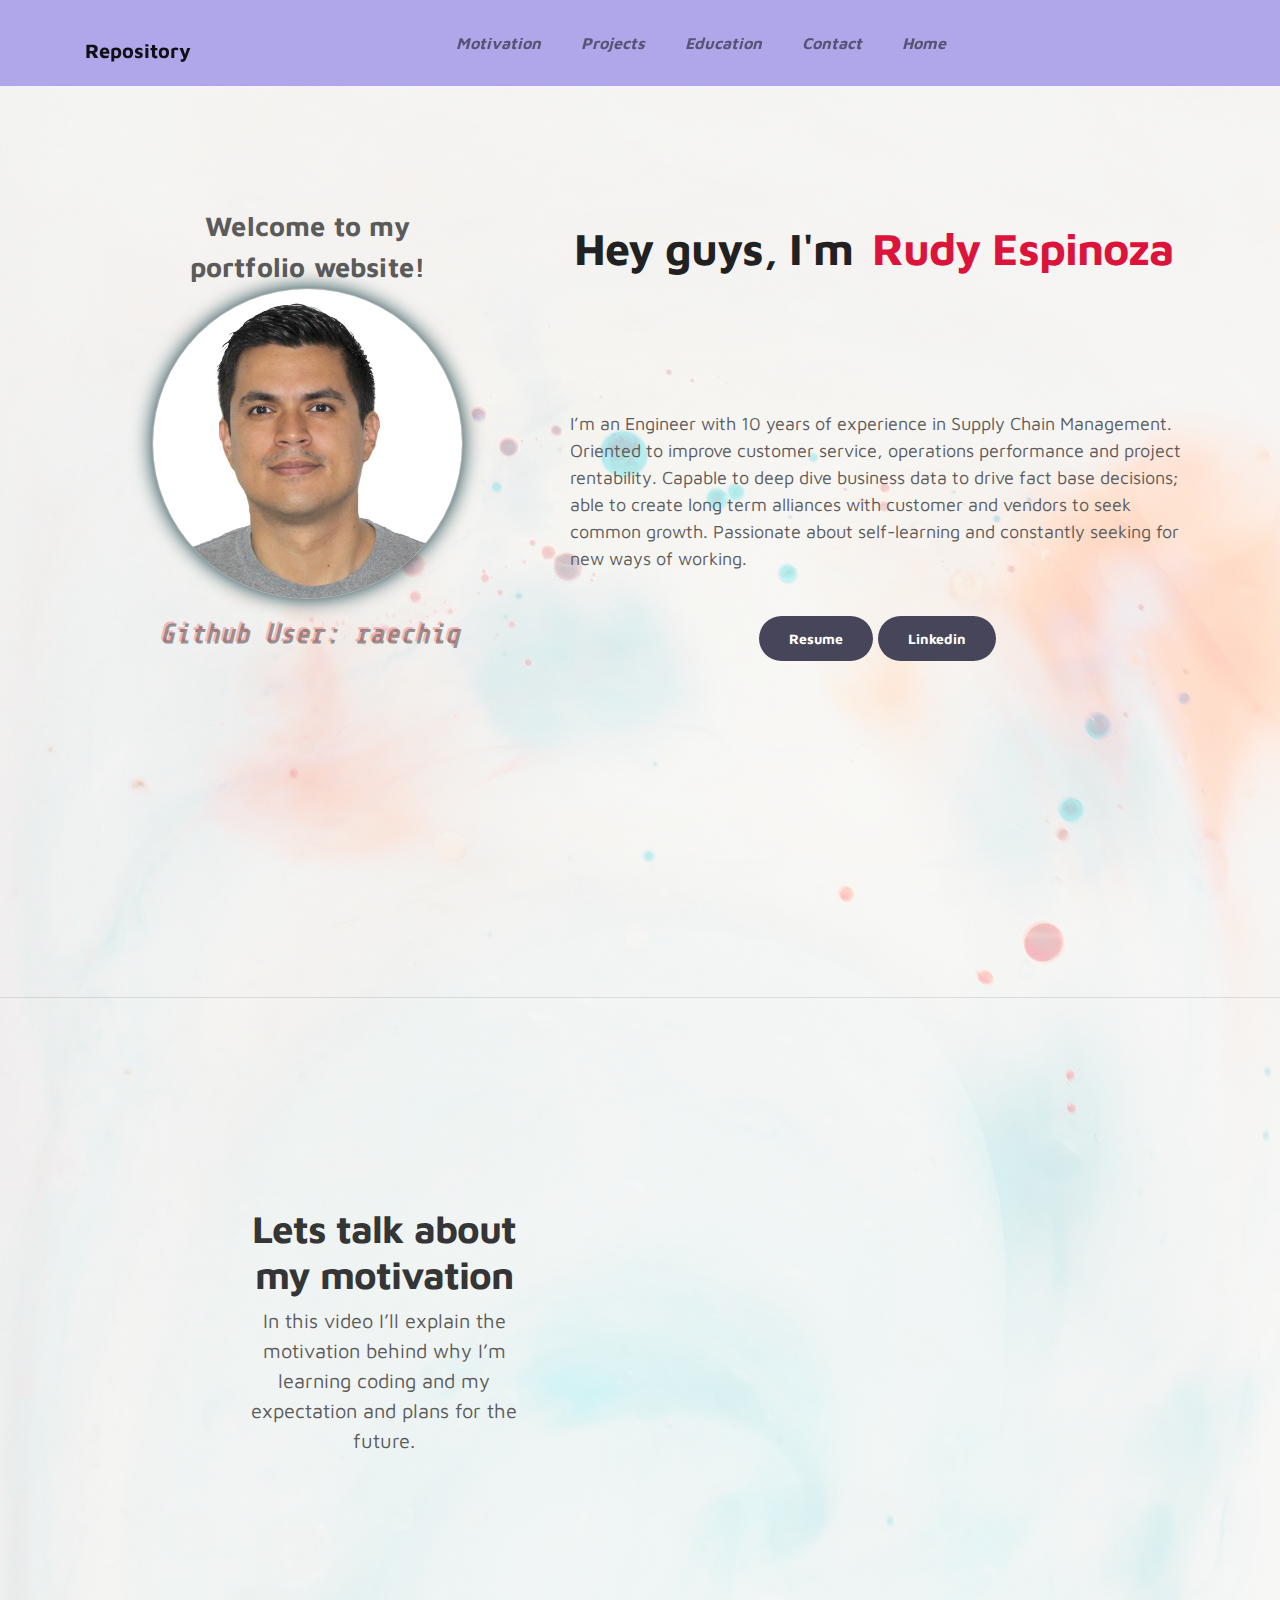
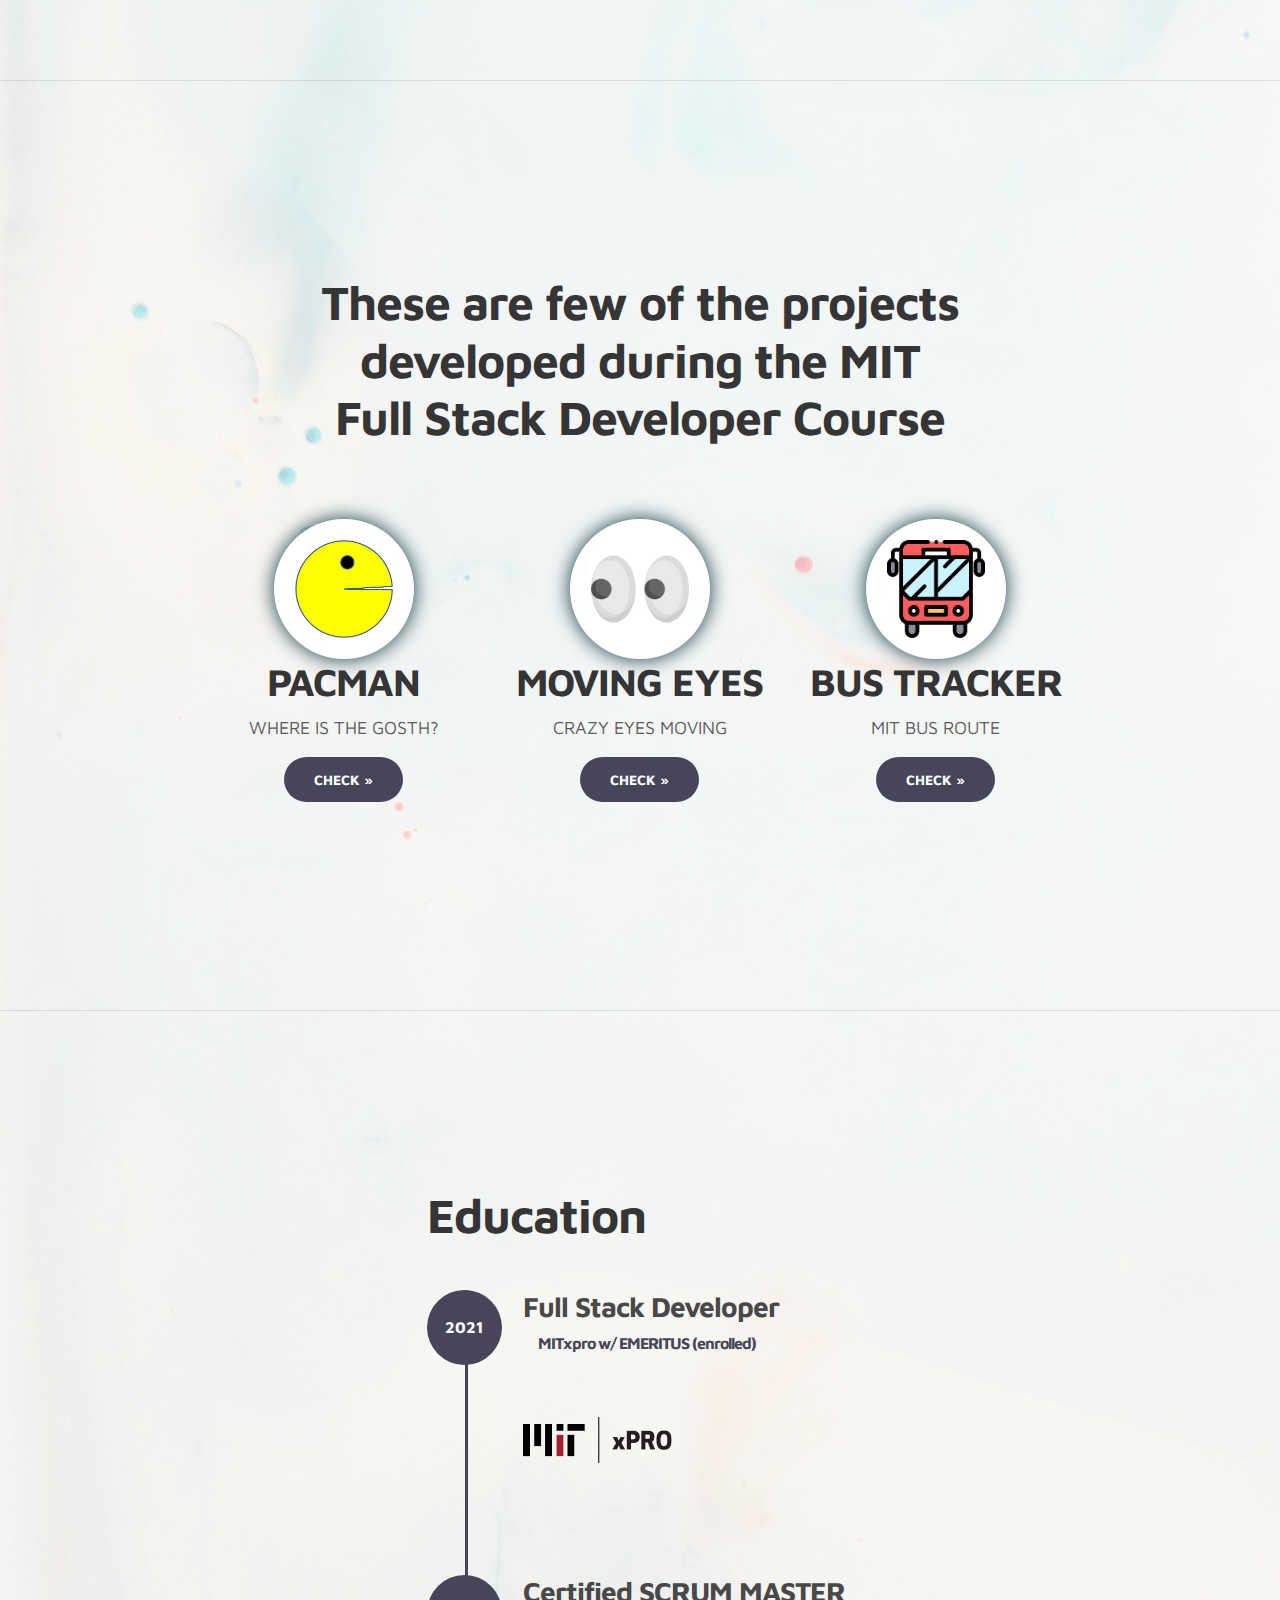
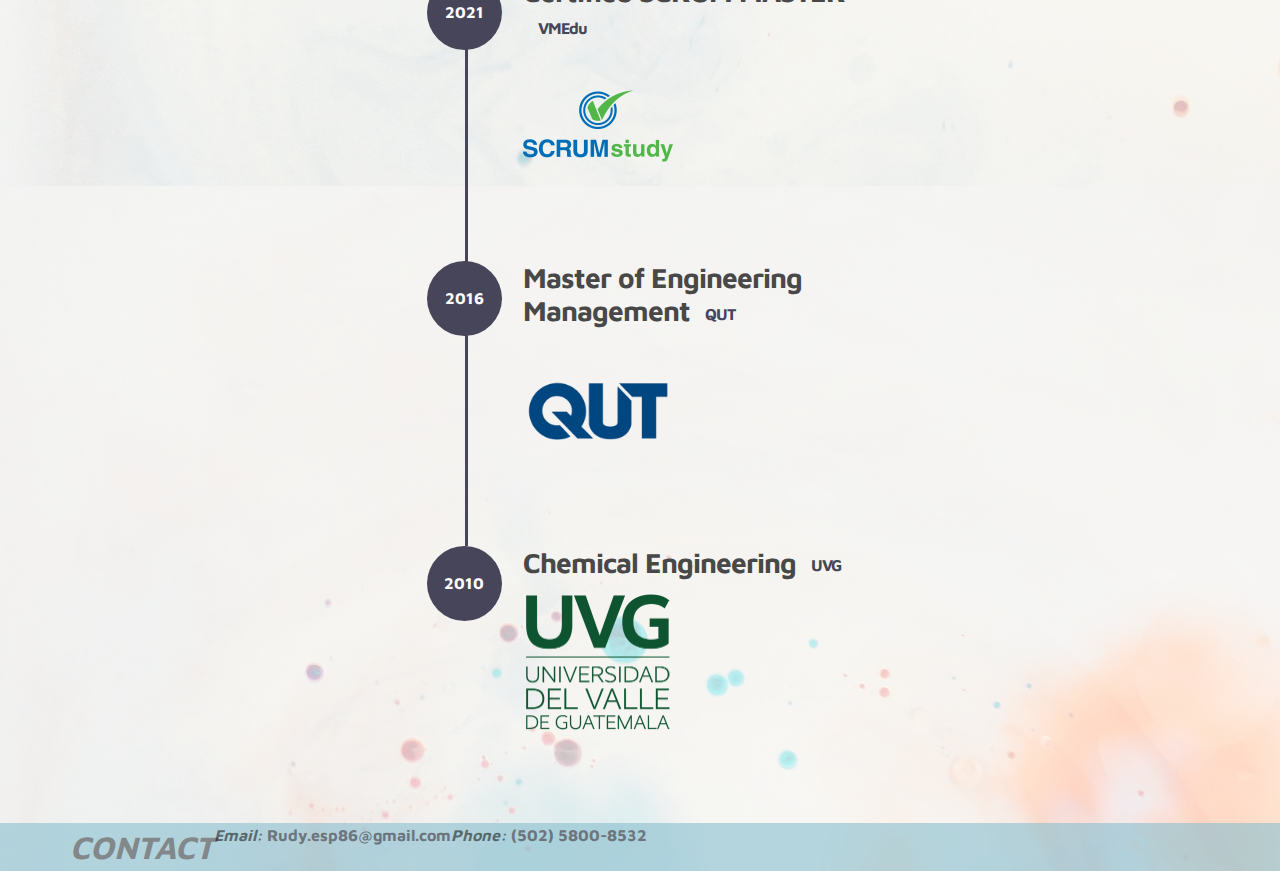
<file: index.html>
<!doctype html>
<html lang="en">
  <head>
    <meta charset="utf-8">
    <meta name="viewport" content="width=device-width, initial-scale=1, shrink-to-fit=no">
    <meta name="description" content="">
    <meta name="author" content="">

    <title>Portafolio Rudy Espinoza</title>
<!--https://www.free-css.com/ & Boostrap / Unicons-->
<link rel="stylesheet" href="./FreeCSS/css/bootstrap.min.css">

<link href="https://cdn.jsdelivr.net/npm/bootstrap@5.1.3/dist/css/bootstrap.min.css" rel="stylesheet" integrity="sha384-1BmE4kWBq78iYhFldvKuhfTAU6auU8tT94WrHftjDbrCEXSU1oBoqyl2QvZ6jIW3" crossorigin="anonymous"> 
<link rel="stylesheet" href="./FreeCSS/css/tooplate-style.css">
<link rel="stylesheet" href="https://unicons.iconscout.com/release/v4.0.0/css/line.css">
<link rel="stylesheet" href="https://unicons.iconscout.com/release/v4.0.0/css/solid.css">
<link rel="stylesheet" href="https://unicons.iconscout.com/release/v4.0.0/css/thinline.css">
<link rel="stylesheet" href="https://unicons.iconscout.com/release/v4.0.0/script/monochrome/bundle.js">
<!--Google Fonts-->
<link rel="preconnect" href="https://fonts.googleapis.com">
<link rel="preconnect" href="https://fonts.gstatic.com" crossorigin><link href="https://fonts.googleapis.com/css2?family=Share+Tech+Mono&display=swap" rel="stylesheet">

<!-- Personal Changes -->
<link rel="stylesheet" href="./FreeCSS/css/styles.css">
    


  </head>
  
  <body>

    <!-- MENU -->
    <nav class="navbar navbar-expand-sm navbar-light">
        <div class="container">
            <a class="navbar-brand" href="https://github.com/Raechiq/RudyEspPortfolio" target="_blank"><i class='uil uil-github'></i>Repository</a>

            <button class="navbar-toggler" type="button" data-toggle="collapse" data-target="#navbarNav" aria-controls="navbarNav" aria-expanded="false"
                aria-label="Toggle navigation">
                <span class="navbar-toggler-icon"></span>
                <span class="navbar-toggler-icon"></span>
                <span class="navbar-toggler-icon"></span>
            </button>
            
            <div class="collapse navbar-collapse" id="navbarNav">
                <ul class="navbar-nav mx-auto">
                    <li class="nav-item" href="#section1" >
                        <a href="#motivation" class="nav-link"><span data-hover="Motivation"><i class="uil uil-head-side">Motivation</i></span></a>
                    </li>
                    <li class="nav-item">
                        <a href="#project" class="nav-link"><span data-hover="Projects"><i class="uil uil-folder-open">Projects</i></span></a>
                    </li>
                    <li class="nav-item">
                        <a href="#resume" class="nav-link"><span data-hover="Education"><i class="uil uil-book-alt">Education</i></span></a>
                    </li>
                    <li class="nav-item">
                      <a href="#contact" class="nav-link"><span data-hover="Contact"><i class="uil uil-google-hangouts-alt">Contact</i></span></a>
                   </li>
                   <li class="nav-item">
                    <a href="#home" class="nav-link"><span data-hover="Home"><i class="uil uil-estate">Home</i></span></a>
                 </li>
                </ul>

           </div>
        </div>
    </nav>

    <!-- ABOUT -->
    <div class="introsection">
    <section class="about full-screen d-lg-flex justify-content-center align-items-center" id="home">
      
      <div class="container">
            <div class="row">
              <div class="col-lg-5 col-md-12 col-12">
                
                <div class="about-image svg">
                  <small class="small-text">Welcome to my portfolio website!</small>    
                    <img src="./FreeCSS/css/FotoPersonal.jpg" class="img-fluid" alt="svg image"></img >
                    <small class="small-text2"><i class="uil uil-github-alt">Github User: raechiq</i></small>   
                </div>
            </div>  
                <div class="col-lg-7 col-md-12 col-12 d-flex align-items-center">
                    <div class="about-text">
                        
                        <h1 class="animated animated-text">
                           <div class="intro"> <span class="mr-2">Hey guys, I'm </span><span class="mr-2" style="color: crimson; text-align:center;">Rudy Espinoza</span></div>
                              <h100 class="animatedtext">
                                <div class="animated-info">
                                    <span class="animated-item">Chemical Engineer</span>
                                    <span class="animated-item">Master of Enginering Management</span>
                                    <span class="animated-item">Scrum Master</span>
                                    <span class="animated-item">Full Stack Developer (Student)</span>
                                </div>
                              </h100>
                        </h1>

                        <p class="personalbio">I’m an Engineer with 10 years of experience in Supply Chain Management. Oriented to improve customer service, operations performance and project rentability. Capable to deep dive business data to drive fact base decisions; able to create long term alliances with customer and vendors to seek common growth. Passionate about self-learning and constantly seeking for new ways of working.</p>
                        
                        <div class="custom-btn-group mt-4">
                          <a href="https://drive.google.com/file/d/17k6JFNRFXRDWzXyOeNcCZC6VqWGXk2NZ/view?usp=sharing" target="_blank" class="btn custom-btn custom-btn-bg custom-btn-link"><i class='uil uil-file-alt'></i>Resume</a>
                          <a href="https://www.linkedin.com/in/rudy-espinoza-7069a038" target="_blank" class="btn custom-btn custom-btn-bg custom-btn-link"><i class="uil uil-linkedin">Linkedin</i></a>
                        </div>
                    </div>
                </div>



            </div>
        </div>
    </section>

  </div>
<!-- SECTION1 -->

<section id="motivation">
<hr class="featurette-divider" id="#section1">

<div class="biovideo">
  <div class="col-md-7">
    <h2 class="featurette-heading">Lets talk about my motivation</h2>
    <p class="lead">In this video I’ll explain the motivation behind why I’m learning coding and my expectation and plans for the future.</p>
  </div>
  <div class="containervideo">
    <iframe width="560" height="315" src="https://www.youtube.com/embed/qy699TL5CIM" frameborder="0" allow="accelerometer; autoplay; clipboard-write; encrypted-media; gyroscope; picture-in-picture" class="videorudy" allowfullscreen></iframe>
  </div>
</div>
</section>
<hr class="featurette-divider">

    <!-- PROJECTS -->
    <section class="project py-5" id="project">
        <div class="container">
                
                <div class="row">
                  <div class="col-lg-11 text-center mx-auto col-12">

                      <div class="col-lg-8 mx-auto">
                        <h2 class="projectintrotext">These are few of the projects developed during the MIT Full Stack Developer Course</h2>
                      </div>

                    </div>
                </div>
              
        </div>

        <div class="container marketing">

          <!-- Here comes the projects -->
          <div class="row2">

            <!--PACMAN SECTION-->
            <div class="col-lg-4">
            <div class="circleicon"><img class="proyectoicon" src="./PACMAN-EXCERCISE/PacMan2.png"></img></div>
               <h2>PACMAN</h2>
              <p>WHERE IS THE GOSTH?</p>
              <p><a class="btn custom-btn custom-btn-bg custom-btn-link" href="./PACMAN-EXCERCISE/PACMAN.html" target="_blank">CHECK &raquo;</a></p>
            </div><!-- /.col-lg-4 -->

                  <!--EYES SECTION-->
            <div class="col-lg-4">
              <div class="circleicon"><img class="proyectoicon" src="./FreeCSS/css/eyes.png"></img></div>
              <h2>MOVING EYES</h2>
              <p>CRAZY EYES MOVING</p>
              <p><a class="btn custom-btn custom-btn-bg custom-btn-link" href="./EYE-EXERCISE/eyes.html" target="_blank">CHECK &raquo;</a></p>
            </div><!-- /.col-lg-4 -->

                  <!--BUS SECTION-->
            <div class="col-lg-4">
              <div class="circleicon"><img class="proyectoicon" src="./RealTimeBusTracker/autobus.png"></img></div>
              <h2>BUS TRACKER</h2>
              <p>MIT BUS ROUTE</p>
              <p><a class="btn custom-btn custom-btn-bg custom-btn-link" href="./RealTimeBusTracker/RealtimeTracker.html"target="_blank">CHECK &raquo;</a></p>
            </div><!-- /.col-lg-4 -->
          </div><!-- /.row -->

        

    </section>




    <hr class="featurette-divider">

    <!-- FEATURES -->
    <section class="resume py-5 d-lg-flex justify-content-center align-items-center" id="resume">
        <div class="container"id="grid1">
            <div class="row" >

     
                  <h2 class="mb-4">Education</h2>

                    <div class="timeline">
                        <div class="timeline-wrapper">
                             <div class="timeline-yr">
                                  <span>2021</span>
                             </div>
                             <div class="timeline-info">
                                  <h3><span>Full Stack Developer</span><small>MITxpro w/ EMERITUS (enrolled) </small></h3>
                                  <p><img class="logoinstitution" src="./FreeCSS/css/MITxpro.png"></img></p>
                             </div>
                        </div>

                        <div class="timeline-wrapper">
                            <div class="timeline-yr">
                                <span>2021</span>
                            </div>
                            <div class="timeline-info">
                                <h3><span>Certified SCRUM MASTER</span><small>VMEdu</small></h3>
                                <p><img class="logoinstitution" src="./FreeCSS/css/scrumstudy.png"></img></p>
                            </div>
                        </div>

                        <div class="timeline-wrapper">
                            <div class="timeline-yr">
                                <span>2016</span>
                            </div>
                            <div class="timeline-info">
                              <h3><span>Master of Engineering Management</span><small>QUT</small></h3>
                                <p><img class="logoinstitution" src="./FreeCSS/css/QUT.png"></img></p>
                            </div>
                        </div>
                        
                        <div class="timeline-wrapper">
                            <div class="timeline-yr">
                                <span>2010</span>
                            </div>
                            <div class="timeline-info">
                                <h3><span>Chemical Engineering<small>UVG</small></h3>
                                <p><img class="logoinstitution" src="./FreeCSS/css/UVG.png"></img></p>
                            </div>
                        </div>

                    </div>
                       
            </div>
        </div>
    </section>


    <!-- FOOTER -->
    <section id="contact">
    <footer class="footer py-5">
          <div class="container">
               <div class="row">
                <p class="fs-5 mb-4"> <div class="contact" id="section4">CONTACT</div>
                    <ul class="mover" style="font-weight: bold;"><i class="uil uil-at">Email:</i> <larger class="text-muted fw-light" style="font-weight: bold;">Rudy.esp86@gmail.com</ul>
                    <ul class="mover" style="font-weight: bold;"><i class="uil uil-phone">Phone:</i> <larger class="text-muted fw-light" style="font-weight: bold;">(502) 5800-8532</ul>
                </p>

               </div>
          </div>
     </footer>
    </section>
     <!--Ref: Boostrap, Free-CSS--->
     <script src="./FreeCSS/js/jquery-3.3.1.min.js"></script>
     <script src="https://cdn.jsdelivr.net/npm/bootstrap@5.1.3/dist/js/bootstrap.bundle.min.js" integrity="sha384-ka7Sk0Gln4gmtz2MlQnikT1wXgYsOg+OMhuP+IlRH9sENBO0LRn5q+8nbTov4+1p" crossorigin="anonymous"></script>
     <script src="./FreeCSS/js/bootstrap.min.js"></script>


  </body>
 
</html>
</file>
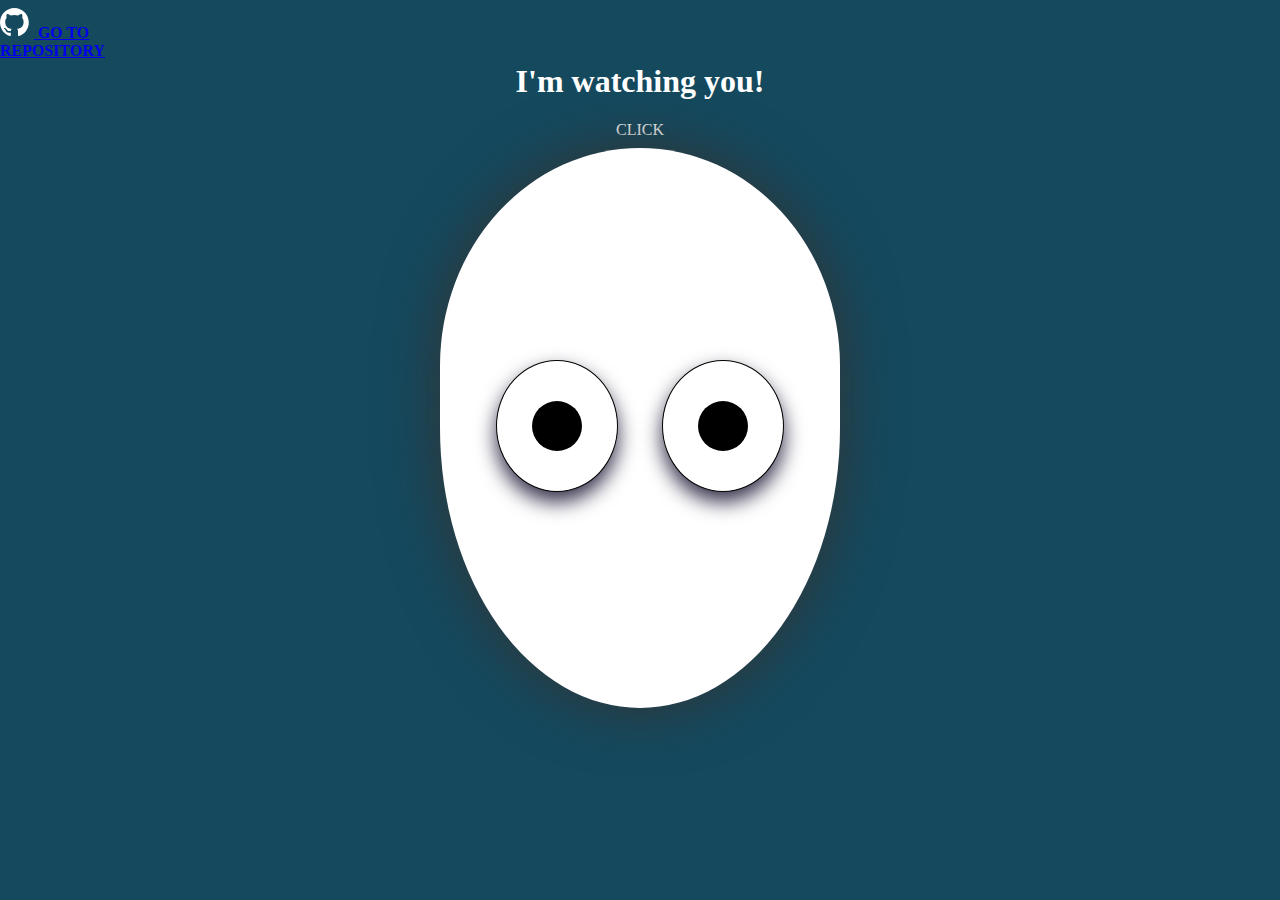
<file: EYE-EXERCISE/eyes.html>
<html>

<head>
    <link href="https://cdn.jsdelivr.net/npm/bootstrap@5.1.3/dist/css/bootstrap.min.css" rel="stylesheet" integrity="sha384-1BmE4kWBq78iYhFldvKuhfTAU6auU8tT94WrHftjDbrCEXSU1oBoqyl2QvZ6jIW3" crossorigin="anonymous">
    <link rel="stylesheet" type="text/css" href="./styleseyes.css">
    <title>EYES</title>
</head>

<body>

    <header style="position: absolute;">
        <div class="collapse bg-dark" id="navbarHeader">
          
        </div>
        <div class="navbar navbar-dark bg-dark shadow-sm" style="position: relative">
          <div class="container">
            <a href="https://github.com/Raechiq/RudyEspPortfolio/tree/main/EYE-EXERCISE" target="_blank" class="navbar-brand d-flex align-items-center">
              <svg class="githublogo" style="padding-right:2%" xmlns="http://www.w3.org/2000/svg" width="30" height="30" viewBox="0 0 25 25"><path d="M12 0c-6.626 0-12 5.373-12 12 0 5.302 3.438 9.8 8.207 11.387.599.111.793-.261.793-.577v-2.234c-3.338.726-4.033-1.416-4.033-1.416-.546-1.387-1.333-1.756-1.333-1.756-1.089-.745.083-.729.083-.729 1.205.084 1.839 1.237 1.839 1.237 1.07 1.834 2.807 1.304 3.492.997.107-.775.418-1.305.762-1.604-2.665-.305-5.467-1.334-5.467-5.931 0-1.311.469-2.381 1.236-3.221-.124-.303-.535-1.524.117-3.176 0 0 1.008-.322 3.301 1.23.957-.266 1.983-.399 3.003-.404 1.02.005 2.047.138 3.006.404 2.291-1.552 3.297-1.23 3.297-1.23.653 1.653.242 2.874.118 3.176.77.84 1.235 1.911 1.235 3.221 0 4.609-2.807 5.624-5.479 5.921.43.372.823 1.102.823 2.222v3.293c0 .319.192.694.801.576 4.765-1.589 8.199-6.086 8.199-11.386 0-6.627-5.373-12-12-12z"/></svg>
              <strong>    GO TO REPOSITORY</strong>
            </a>
               
            </div>
        </div>
    </header>

    <div class= "texto">
        <h1>I'm watching you!</h1>
        <p>CLICK</p>
    </div>
  <div class="space">  
  <div class="circle">
    <div class="eyes">
        <div id = "left" class="eye">
            <div class="ball"></div>
        </div>
        <div id = "right" class="eye" width="150px">
            <div class="ball"></div>
        </div>
    </div>
  </div>
</div>
</body>

<script src="./eyes.js"></script>

</html>
</file>
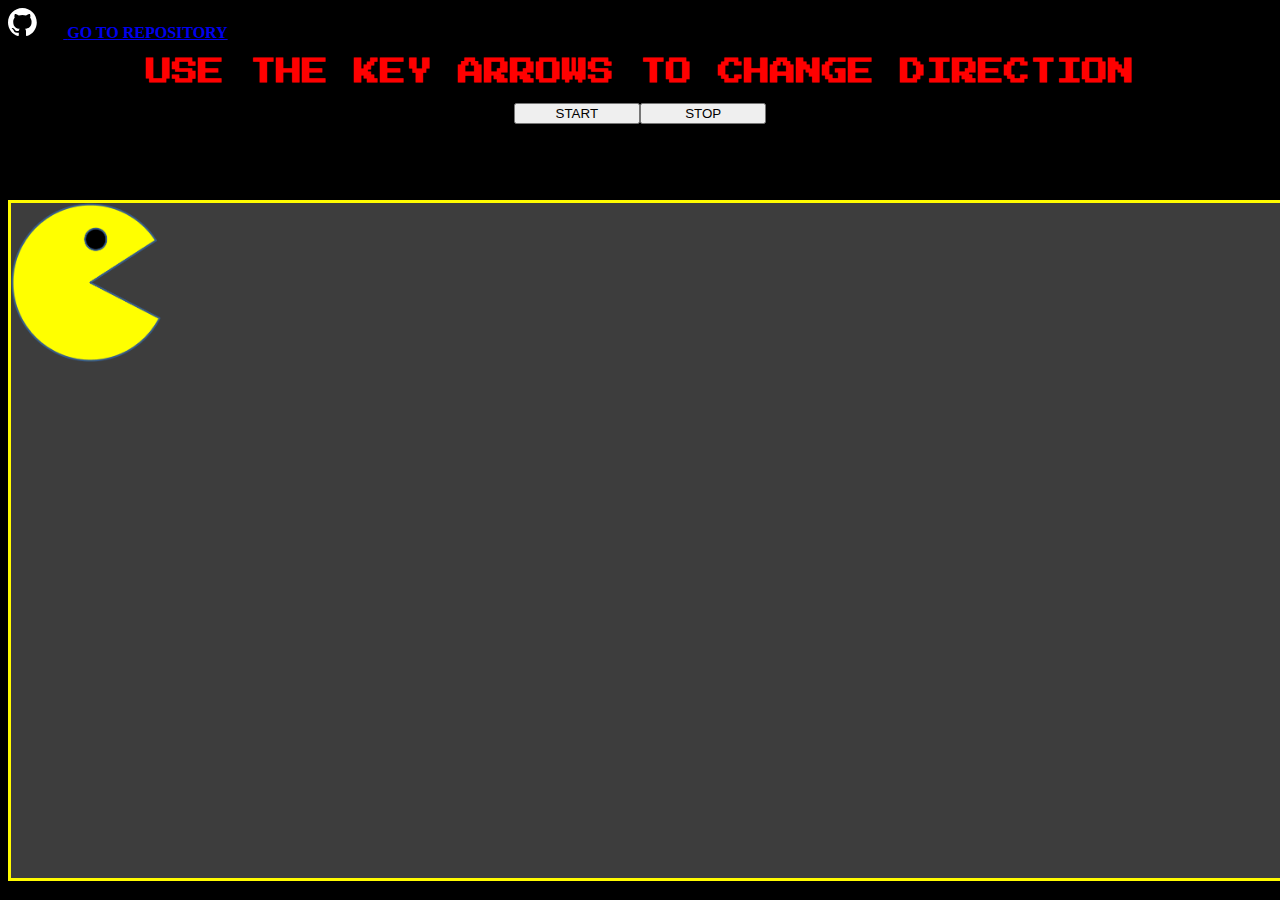
<file: PACMAN-EXCERCISE/PACMAN.html>
<html>
    <head>
           <title>PACMAN</title>
           <link href="https://cdn.jsdelivr.net/npm/bootstrap@5.1.3/dist/css/bootstrap.min.css" rel="stylesheet" integrity="sha384-1BmE4kWBq78iYhFldvKuhfTAU6auU8tT94WrHftjDbrCEXSU1oBoqyl2QvZ6jIW3" crossorigin="anonymous">
           <link href="stylesPacman.css" rel="stylesheet">
           <link rel="preconnect" href="https://fonts.googleapis.com">
           <link rel="preconnect" href="https://fonts.gstatic.com" crossorigin>
           <link href="https://fonts.googleapis.com/css2?family=Press+Start+2P&display=swap" rel="stylesheet">
    </head>
    <script src="./PACMAN.js"></script>


<body>
  
    <header style="position: relative;">
        <div class="collapse bg-dark" id="navbarHeader">
          
        </div>
        <div class="navbar navbar-dark bg-dark shadow-sm" style="position: relative">
          <div class="container">
            <a href="https://github.com/Raechiq/RudyEspPortfolio/tree/main/PACMAN-EXCERCISE" target="_blank" class="navbar-brand d-flex align-items-center">
              <svg class="githublogo" style="padding-right:2%" xmlns="http://www.w3.org/2000/svg" width="30" height="30" viewBox="0 0 25 25"><path d="M12 0c-6.626 0-12 5.373-12 12 0 5.302 3.438 9.8 8.207 11.387.599.111.793-.261.793-.577v-2.234c-3.338.726-4.033-1.416-4.033-1.416-.546-1.387-1.333-1.756-1.333-1.756-1.089-.745.083-.729.083-.729 1.205.084 1.839 1.237 1.839 1.237 1.07 1.834 2.807 1.304 3.492.997.107-.775.418-1.305.762-1.604-2.665-.305-5.467-1.334-5.467-5.931 0-1.311.469-2.381 1.236-3.221-.124-.303-.535-1.524.117-3.176 0 0 1.008-.322 3.301 1.23.957-.266 1.983-.399 3.003-.404 1.02.005 2.047.138 3.006.404 2.291-1.552 3.297-1.23 3.297-1.23.653 1.653.242 2.874.118 3.176.77.84 1.235 1.911 1.235 3.221 0 4.609-2.807 5.624-5.479 5.921.43.372.823 1.102.823 2.222v3.293c0 .319.192.694.801.576 4.765-1.589 8.199-6.086 8.199-11.386 0-6.627-5.373-12-12-12z"/></svg>
              <strong>    GO TO REPOSITORY</strong>
            </a>
               
            </div>
        </div>
    </header>

    <div1 style="position: relative;">
    <h1>USE THE KEY ARROWS TO CHANGE DIRECTION</h1>
    <div class="buttoms">
    <button onclick="startsound()">START</button>
    <button onclick="cleartime()">STOP</button>
    </div>    
    </div1>
    <div  class = "square">    
        <img id="PacMan" src="PacMan1.png" width='150' style="position:relative"> </img>
    </div>

 
      
</body>



</html>
</file>
<file: FreeCSS/css/tooplate-style.css>
/*

Tooplate 2115 Marvel

https://www.tooplate.com/view/2115-marvel

*/

@import url("https://fonts.googleapis.com/css?family=Maven+Pro:400,700");
body {
  font-family: "Maven Pro", sans-serif;
  padding-top: 70px;
}

.full-screen {
  padding: 8rem 0;
}

.small-text {
  color: #5b5b5b;
  font-size: 14px;
  font-weight: bold;
  padding: 8px 16px;
  border-radius: 50px;
  letter-spacing: 0.2px;
}

ul {
  margin: 0;
  padding: 0;
}
ul li {
  list-style: none;
}

a {
  font-weight: normal;
  text-decoration: none !important;
  transition: all 0.4s ease;
}
a:hover {
  color: #626ee0 !important;
}

.navbar-brand .uil {
  font-size: 40px;
}

p {
  font-size: 18px;
  font-weight: 300;
  line-height: 1.5;
  color: #5b5b5b;
}

h1,
h2,
h3,
h4,
h5,
h6 {
  font-weight: bold;
  letter-spacing: -1px;
}

h1 {
  color: #212121;
  font-size: 2.8em;
  margin: 24px 0;
}

h2 {
  color: #353535;
  font-size: 2.4em;
  font-weight: bold;
}

h3 {
  color: #484848;
}

h3,
b,
strong {
  font-weight: bold;
}

.custom-btn {
  background: #eee;
  color: #5b5b5b;
  font-weight: bold;
  border-radius: 50px;
  padding: 13px 29px;
  font-size: 14px;
  line-height: normal;
  overflow: hidden;
  transition: all 0.4s ease;
}
.custom-btn:hover {
  color: #ffc200;
}
.custom-btn.custom-btn-bg {
  background: #474559;
  color: #ffffff;
}
.custom-btn.custom-btn-bg:hover {
  background: #ffc200;
  color: #ffffff !important;
}

.animated {
  position: relative;
}

.animated-info {
  display: inline-block;
  vertical-align: top;
  margin-top: 5px;
  min-width: 260px;
  position: relative;
}

.animated-item {
  color: #ffc200;
}

.animated-item {
  font-size: 38px;
  line-height: inherit;
  display: block;
  opacity: 0;
  overflow: hidden;
  position: absolute;
  top: 0;
  right: 0;
  left: 0;
  animation: BottomTotop 8s linear infinite 0s;
}
.animated-item:nth-child(2n + 2) {
  animation-delay: 2s;
}
.animated-item:nth-child(3n + 3) {
  animation-delay: 4s;
}

.animated-item:nth-child(4n + 4) {
  animation-delay: 6s;
}

.animated-item:nth-child(5n + 5) {
  animation-delay: 8s;
}
@keyframes BottomTotop {
  0% {
    opacity: 0;
  }
  5% {
    opacity: 0;
    transform: translateY(5px);
  }
  10% {
    opacity: 1;
    transform: translateY(0px);
  }
  25% {
    opacity: 1;
    transform: translateY(0px);
  }
  30% {
    opacity: 0;
    transform: translateY(5px);
  }
  80% {
    opacity: 0;
  }
  100% {
    opacity: 0;
  }
}
.navbar {
  position: fixed;
  top: 0;
  right: 0;
  left: 0;
  z-index: 999999;
  will-change: transform;
  transition: transform 200ms linear;
}

/* .navbar[class*="-unpinned"] {
  transform: translate(0, -150%);
}
.navbar[class*="-pinned"] {
  transform: translate(0, 0);
} */
/* .navbar[class*="headroom--not-top"] {
  background: #ffffff;
  border-bottom: 1px solid #f0f0f0;
  padding-top: 0;
  padding-bottom: 0;
} */

.navbar {
  background: rgb(167 159 233 / 90%);
}

button.navbar-toggler.collapsed {
  border-color: rgb(167 159 233 / 0%);
  background-color: #afa7ea;
}
button.navbar-toggler {
  border-color: rgba(0, 0, 0, 0.5);
  background-color: #afa7ea;
}

a.nav-link {
  background: rgb(167 159 233 / 0%);
}
.navbar-brand {
  font-weight: bold;
  color: white;
}

.navbar-expand-sm .navbar-nav .nav-link {
  padding: 0 20px;
}

.nav-link {
  font-weight: bold;
  font-size: 16px;
  overflow: hidden;
}
.nav-link span {
  position: relative;
  display: inline-block;
  transition: transform 0.3s;
}
.nav-link span:before {
  position: absolute;
  top: 100%;
  content: attr(data-hover);
  transform: translate3d(0, 0, 0);
}

.navbar-light .navbar-nav .nav-link:focus,
.navbar-light .navbar-nav .nav-link:hover {
  color: #003cff;
  font-weight: bold;
}
.navbar-light .navbar-nav .nav-link:focus span,
.navbar-light .navbar-nav .nav-link:hover span {
  transform: translateY(-100%);
}

.navbar-light .navbar-toggler-icon {
  background: none;
}

.navbar-toggler {
  border: 0;
  padding: 0;
  width: 32px;
  height: 32px;
  line-height: 32px;
  outline: none;
  cursor: pointer;
  margin-right: 10px;
}
.navbar-toggler:focus {
  outline: none;
}
.navbar-toggler[aria-expanded="true"] .navbar-toggler-icon:first-child {
  transform: rotate(45deg);
  top: 6px;
}
.navbar-toggler[aria-expanded="true"] .navbar-toggler-icon:nth-child(2) {
  display: none;
}
.navbar-toggler[aria-expanded="true"] .navbar-toggler-icon:last-child {
  transform: rotate(-45deg);
  bottom: 1px;
}
.navbar-toggler .navbar-toggler-icon {
  background: #212121;
  display: block;
  width: 100%;
  height: 2px;
  margin: 5px 0;
  transition: all 0.4s ease;
  position: relative;
}

.copyright-text {
  font-size: 16px;
  font-weight: normal;
  display: block;
}

.color-mode {
  font-weight: bold;
  cursor: pointer;
}

.color-mode-icon {
  position: relative;
  right: 6px;
}
.color-mode-icon:after {
  font-family: "unicons";
  content: "\ea9f";
  font-size: 30px;
  font-weight: 300;
  font-style: normal;
}
.color-mode-icon.active:after {
  font-family: "unicons";
  content: "\eb65";
  font-size: 30px;
  color: #ffffff;
}

.dark-mode {
  background: #0c0c0d;
}
.dark-mode .navbar-light .navbar-nav .nav-link {
  color: rgba(255, 255, 255, 0.8);
}
.dark-mode .navbar-light .navbar-nav .nav-link:hover {
  color: #ffc200;
}
.dark-mode .navbar[class*="headroom--not-top"] {
  background: #0c0c0d;
  border-bottom: 1px solid #1f1f1f;
}
.dark-mode .small-text {
  background: #0d0c15;
  color: #ffffff;
}
.dark-mode .feature-card .uil,
.dark-mode .navbar-light .navbar-brand,
.dark-mode h1,
.dark-mode h2,
.dark-mode h3,
.dark-mode h4,
.dark-mode h5,
.dark-mode h6,
.dark-mode .color-mode {
  color: #ffffff;
}
.dark-mode .owl-carousel .owl-nav button.owl-next,
.dark-mode .owl-carousel .owl-nav button.owl-prev,
.dark-mode .owl-carousel button.owl-dot {
  color: #ffffff;
}

.timeline-wrapper {
  position: relative;
  padding: 22px 0;
}
.timeline-wrapper:last-child:before {
  height: 0;
}
.timeline-wrapper:before {
  content: "";
  background: #474559;
  width: 3px;
  height: 100%;
  position: absolute;
  left: 38px;
}

.timeline-yr {
  background: #474559;
  border-radius: 100%;
  position: absolute;
  width: 75px;
  height: 75px;
  line-height: 75px;
  text-align: center;
}
.timeline-yr span {
  color: #ffffff;
  font-size: 16px;
  font-weight: bold;
  display: block;
  line-height: 75px;
}

.timeline-info {
  display: inline-block;
  vertical-align: top;
  max-width: 432px;
  margin-left: 6em;
}
.timeline-info small {
  color: #474559;
  font-size: 16px;
  font-weight: bold;
  display: inline-block;
  vertical-align: middle;
  margin-left: 15px;
}

.owl-carousel .owl-nav span {
  display: none;
}
.owl-carousel .owl-nav .owl-prev:before,
.owl-carousel .owl-nav .owl-next:before {
  background: none;
  padding: 0;
  display: block;
  position: absolute;
  top: 50%;
  transform: translate(0, -50%);
  font-family: "unicons";
  font-size: 100px;
  line-height: normal;
}
.owl-carousel .owl-nav .owl-prev:before {
  content: "\e833";
  left: -45px;
}
.owl-carousel .owl-nav .owl-next:before {
  content: "\e836";
  right: -45px;
}

.owl-theme .owl-nav [class*="owl-"] {
  background: none;
  border-radius: 0;
  margin: 0;
  padding: 0;
  font-size: inherit;
}
.owl-theme .owl-nav [class*="owl-"]:hover {
  color: #ffc200;
}
.owl-theme .owl-dots .owl-dot {
  outline: none;
}
.owl-theme .owl-dots .owl-dot span {
  width: 8px;
  height: 8px;
}
.owl-theme .owl-dots .owl-dot.active span,
.owl-theme .owl-dots .owl-dot:hover span {
  background: #5b5b5b;
}

.google-map iframe {
  width: 100%;
}

.contact-form {
  position: relative;
}
.contact-form .form-control {
  background: transparent;
  border-radius: 2px;
  outline: none;
  box-shadow: none;
  font-weight: bold;
  margin: 16px 0;
}
.contact-form .form-control:not(textarea) {
  height: 48px;
}
.contact-form .form-control:hover,
.contact-form .form-control:focus {
  border-color: #ffc200;
}
.contact-form .submit-btn {
  background: #ffc200;
  border-radius: 50px;
  color: #ffffff;
  font-weight: bold;
  border: 0;
  cursor: pointer;
  transition: all 0.4s ease;
}
.contact-form .submit-btn:hover {
  background: #474559;
}

.contact-info {
  background: #474559;
  border-radius: 0 0 3px 3px;
  position: relative;
  bottom: 8px;
}
.contact-info p,
.contact-info a {
  color: #f7f3f3;
}

.social-links .uil {
  color: #f7f3f3;
  font-size: 20px;
  display: block;
  margin: 5px 0;
}
.social-links .uil:hover {
  color: #ffc200;
}

@media (min-width: 1270px) {
  .owl-theme .owl-dots {
    position: relative;
    bottom: 50px;
  }
}
@media (max-width: 991px) {
  .full-screen {
    padding-bottom: 4rem;
  }

  .color-mode {
    display: none;
  }

  .about-image {
    margin-top: 4em;
  }

  .mobile-mt-2,
  .contact-form {
    margin-top: 2em;
  }

  .contact-info {
    padding: 0 2rem;
  }
}
@media (max-width: 767px) {
  h1 {
    font-size: 2.4em;
  }

  h2 {
    font-size: 2em;
  }

  .animated-item {
    font-size: 28px;
  }

  .navbar-collapse {
    background: transparent;
    text-align: center;
    padding-bottom: 20px;
  }

  .navbar-expand-sm .navbar-nav .nav-link {
    padding: 3px 20px;
  }
}
@media (max-width: 580px) {
  .animated-info {
    min-width: 200px;
  }
  .animated-item {
    font-size: 30px;
  }

  .custom-btn-group {
    text-align: center;
  }

  .custom-btn {
    display: block;
    margin: 10px 0;
  }

  .owl-theme .owl-nav {
    display: none;
  }

  .timeline-info small {
    display: block;
    margin: 10px 0 0 0;
  }
}
@media (max-width: 320px) {
  .animated-text {
    margin-top: 0;
  }

  .about-text {
    text-align: center;
  }

  .full-screen {
    padding: 4rem 0;
  }

  .mobile-block {
    display: block;
  }

  .contact-info {
    flex-direction: column;
  }

  .social-links li {
    display: inline-block;
    vertical-align: top;
  }
}
</file>
<file: FreeCSS/css/styles.css>
body {
  background-image: linear-gradient(
      rgba(255, 255, 255, 70%),
      rgba(255, 255, 255, 70%)
    ),
    url("./wpbackgnd.jpg");
}

img.img-fluid {
  padding: auto;
  border-radius: 100%;
  background: transparent;
  border: 1px rgb(180, 178, 178) solid;
  filter: drop-shadow(0 0 10px rgb(14, 57, 65));
  max-width: 70% !important;
  margin-left: auto;
  margin-right: auto;
  display: block;
}

span.animated-item {
  white-space: normal;
}

.about#about {
  background-color: #ffffffa1;
  margin-top: 5%;
  margin-bottom: 0%;
  margin-left: 15%;
  margin-right: 15%;
  padding-top: 2%;
  padding-bottom: 2%;
  box-shadow: 0 1rem 3rem rgba(0, 0, 0, 0.175) !important;
  border-radius: 1em;
}

.animatedtext {
  position: relative;
  display: grid;
}

h1.animated {
  padding-bottom: 1em;
}

.animated-info {
  position: relative;
  height: auto;
  text-align: center;
  float: left;
  top: 50%;
  min-height: 40px;
  white-space: normal;
}

.personalbio {
  position: relative;
  padding: 20px 10px;
}

.intro {
  text-align: center;
}

.animated-info {
  color: #444;
  text-shadow: 2px 0px 2px #ccc;
}

.about-image {
  vertical-align: middle;
}

.biovideo {
  display: grid;
  grid-template-columns: repeat(2, minmax(500px, 2fr));
  column-gap: 0px;
  position: relative;
  justify-content: center;
  place-self: center;
  justify-items: center;
  padding-left: 10%;
  padding-right: 10%;
  place-items: center;
  padding-top: 15vw;
  grid-auto-flow: row;
  padding-bottom: 15vw;
}
@media (max-width: 1000px) {
  .biovideo {
    grid-template-columns: 1fr;
  }
}

.containervideo {
  position: relative;
  width: 100%;
  height: 0;
  padding-bottom: 50%;
}
.videorudy {
  position: absolute;
  top: 0;
  left: 0;
  width: 100%;
  height: 100%;
}

.custom-btn-group.mt-4 {
  display: block;
  text-align: center;
}

.small-text {
  font-size: 170%;
  text-align: center;
  margin-left: 10%;
  margin-right: 10%;
  display: block;
  padding-bottom: 0.01em;
}

.small-text2 {
  padding-top: 0.5em;
  font-size: 170%;
  text-align: center;
  margin-left: 10%;
  margin-right: 10%;
  display: block;
  color: rgba(235, 26, 26, 0.25) !important;
  font-family: "Share Tech Mono", monospace;
  font-weight: bold;
  text-shadow: 2px 2px rgb(146 146 146);
}

h2.projectintrotext {
  font-size: 3rem !important;
  padding-bottom: 10%;
  padding-top: 20%;
}

.row2 {
  display: flex;
  text-align: center;
  position: relative;
  padding: 0;
  margin-left: 10%;
  margin-right: 10%;
  align-items: stretch;
  flex-wrap: wrap;
}

.introsection {
  padding-bottom: 15%;
}

.col-md-7 {
  text-align: center;
}

.container.marketing {
  padding-bottom: 10%;
}

.bd-placeholder-img.rounded-circle {
  border: 1px black !important;
  filter: drop-shadow(0 0 10px rgb(14, 57, 65));
  justify-content: center !important;
  align-content: center !important;
  text-align: center !important;
  align-self: center !important;
}

.proyectoicon {
  position: relative;
  width: 70%;
  height: auto;
  padding-top: 14.5%;
}

.circleicon {
  border: 1px black !important;
  filter: drop-shadow(0 0 10px rgb(14, 57, 65));
  position: relative;
  height: 140px;
  width: 140px;
  background-color: white;
  border-radius: 50%;
  display: block;
  margin-left: auto;
  margin-right: auto;
}

footer {
  background-color: #89c0cf9c;
  color: white;
}

section#resume {
  display: grid !important;
  grid-template-columns: 1fr 1fr 1fr;
  padding-top: 10em !important;
}

div#grid1 {
  grid-column: 2/2;
}

.logoinstitution {
  width: 150px;
  height: 150px;
  object-fit: scale-down;
  padding: 0;
  margin: 0;
}

.mb-4 {
  text-align: center;
  font-size: 3em;
}

.uil.uil-linkedin {
  font-style: normal;
}

footer.footer {
  display: grid;
  grid-template-columns: 1fr;
  padding-top: 0 !important;
  padding-bottom: 0 !important;
}
.mover {
  color: #00000082;
}

ul.mover,
div#section4 {
  text-align: center;
}

div#section4 {
  font-size: 2em;
  font-family: "Maven Pro", sans-serif;
  font-style: oblique;
  font-weight: bolder;
  color: #5a46438c;
}
</file>
<file: EYE-EXERCISE/styleseyes.css>
.texto {
  text-align: center;
  position: relative;
  top: 7%;
  color: white;
}
.circle {
  border-radius: 90% 90% 90% 90% / 70% 70% 90% 90%;
  width: 400px;
  height: 560px;
  background: white;
  position: relative;
  filter: drop-shadow(0 0 30px #333);
  top: 10%;
}
.space {
  display: grid;
  justify-content: center;
  place-items: center;
  align-items: center;
  align-content: center;
  grid-template-columns: 1fr;
  grid-template-rows: 1fr;
}

body {
  margin: 0;
  padding: 0;
  background: #14495e;
}

.eyes {
  display: inline-block;
  position: absolute;
  top: 50%;
  transform: translateY(-50%);
  width: 100%;
  text-align: center;
}
.eye {
  width: 120px;
  height: 130px;
  background: #fff;
  display: inline-block;
  margin: 20px;
  border-radius: 50%;
  position: relative;
  overflow: hidden;
  border: 1px black solid;
  filter: drop-shadow(0 10px 10px rgb(53, 49, 75));
}

.ball {
  width: 50px;
  height: 50px;
  background: #000;
  position: absolute;
  top: 50%;
  left: 50%;
  transform: translate(-50%, -50%);
  border-radius: 50%;
}

.navbar {
  position: fixed !important;
  top: 0;
  right: 0;
  left: 0;
  z-index: 999999;
  will-change: transform;
  transition: transform 200ms linear;
  display: flex;
  flex-wrap: wrap;
  align-items: center;
  justify-content: space-between;
  padding-top: 0.5rem;
  padding-bottom: 0.5rem;
  box-sizing: border-box;
}

.bg-dark {
  --bs-bg-opacity: 1;
  background-color: rgba(var(--bs-dark-rgb), var(--bs-bg-opacity)) !important;
}

element.style {
  position: fixed !important;
}

strong:hover {
  color: chartreuse;
}

.githublogo {
  filter: invert(100%) sepia(100%) saturate(0%) hue-rotate(86deg)
    brightness(118%) contrast(119%);
}
</file>
<file: PACMAN-EXCERCISE/stylesPacman.css>
div1 {
  position: absolute;
  text-align: center;
  font-size: small;
  color: red;
  font-family: "Press Start 2P", cursive;
}

body {
  background-color: black;
}

.square {
  position: absolute;
  top: 20%;
  margin: 20px auto;

  height: 75%;
  width: 100%;
  background-color: rgb(61, 61, 61);
  border: 3px rgb(255, 251, 0) solid;
}

.githublogo {
  filter: invert(100%) sepia(100%) saturate(0%) hue-rotate(86deg)
    brightness(118%) contrast(119%);
}

strong:hover {
  color: chartreuse;
}

.buttoms {
  display: grid;
  grid-template-columns: 10% 10%;
  justify-items: stretch;
  justify-content: center;
}
</file>
